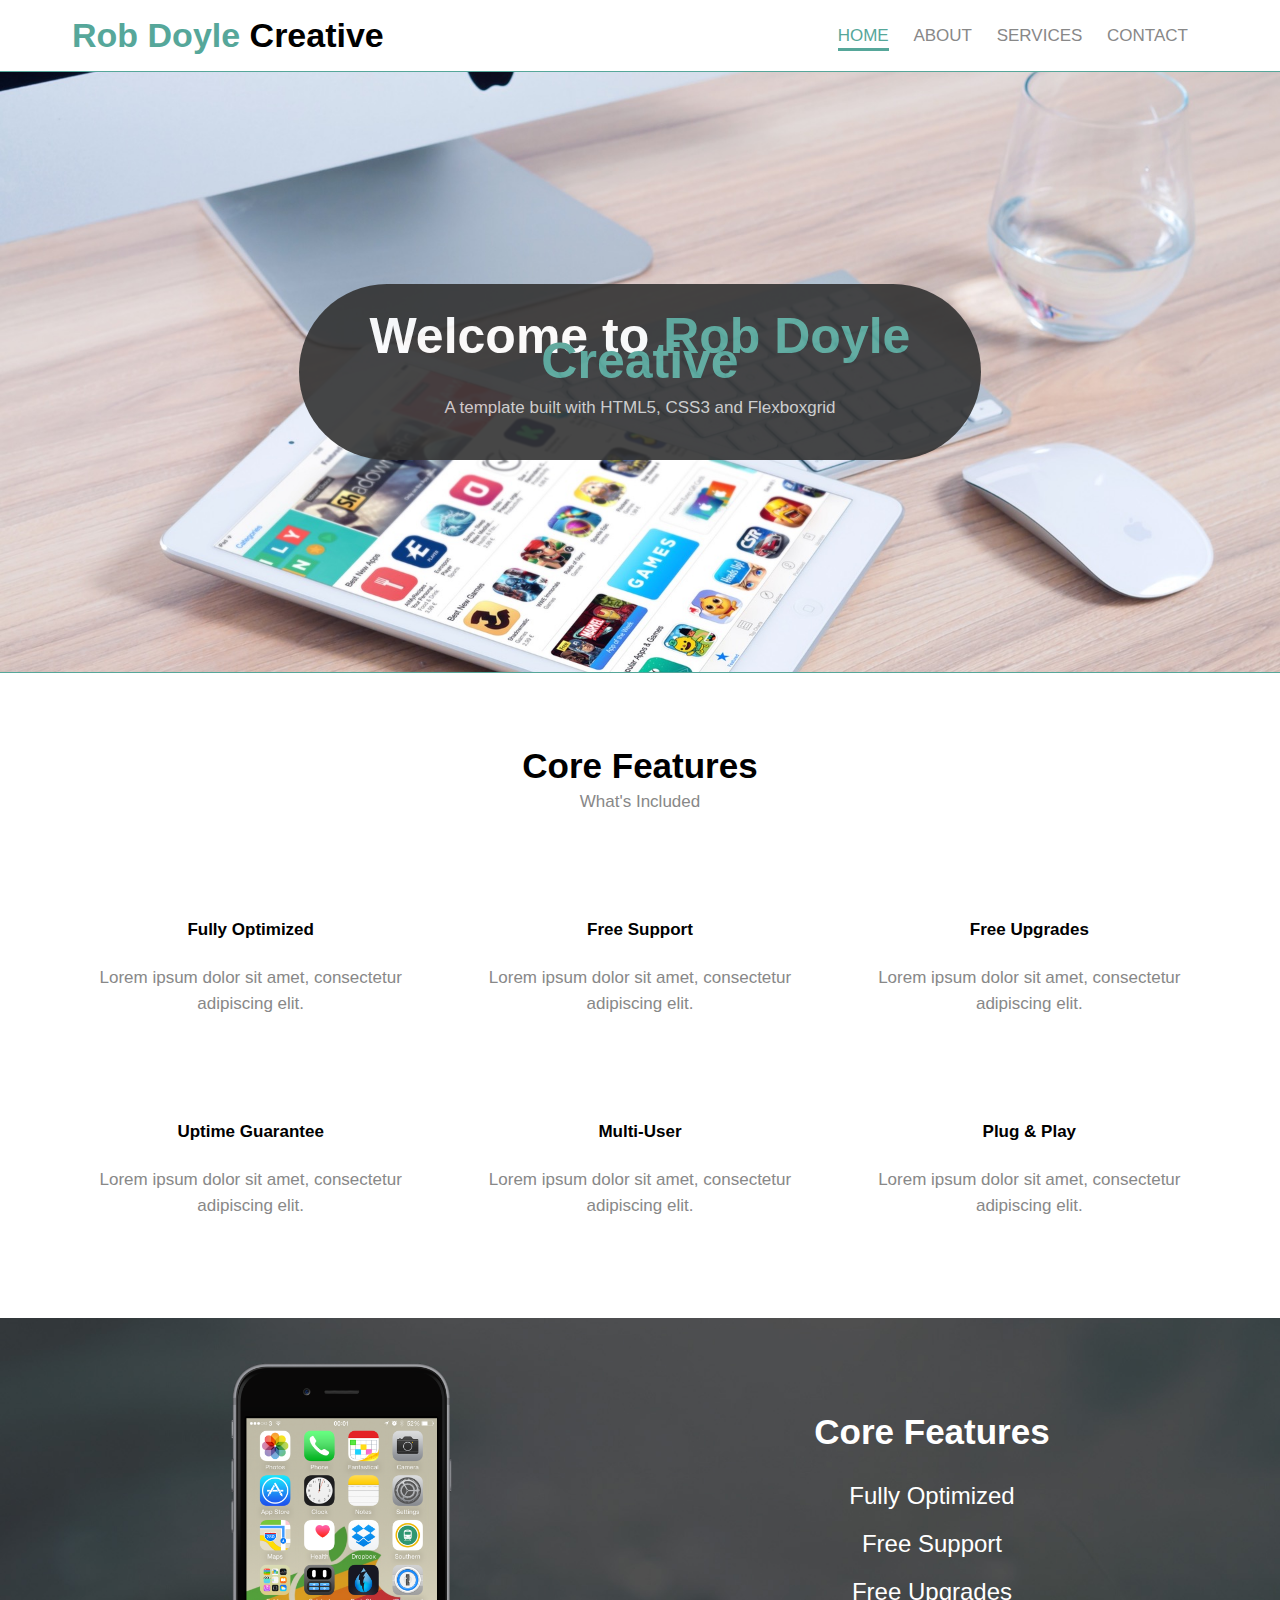
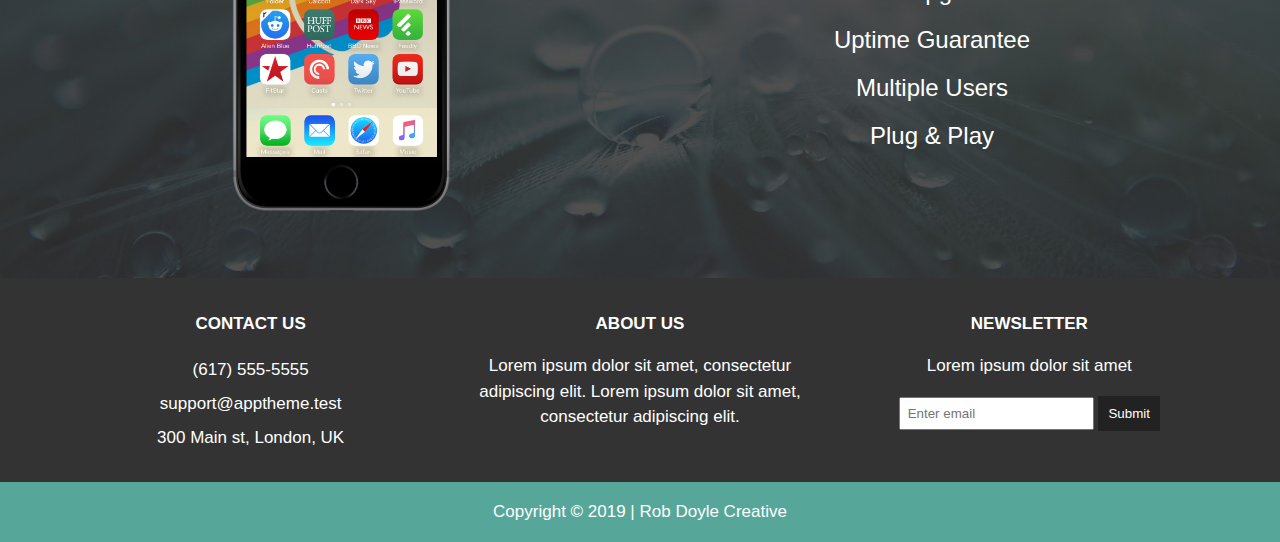
<file: index.html>
<!DOCTYPE html>
<html lang="en">

<head>
  <link rel="stylesheet" href="https://use.fontawesome.com/releases/v5.7.2/css/all.css" integrity="sha384-fnmOCqbTlWIlj8LyTjo7mOUStjsKC4pOpQbqyi7RrhN7udi9RwhKkMHpvLbHG9Sr"
    crossorigin="anonymous">
  <meta charset="UTF-8">
  <meta name="viewport" content="width=device-width, initial-scale=1.0">
  <meta http-equiv="X-UA-Compatible" content="ie=edge">
  <title>App Theme</title>
  <link rel="stylesheet" href="css/flexboxgrid.css">
  <link rel="stylesheet" href="css/style.css">
</head>

<body>
  <!-- Header -->
  <header id="main-header">
    <div class="container">
      <div class="row end-sm end-md end-lg center-xs middle-xs middle-sm middle-md middle-lg">
        <div class="col-xs-12 col-sm-2 col-md-4 col-lg-4">
          <h1><span class="primary-text">Rob Doyle</span> Creative</h1>
        </div>
        <div class="col-xs-12 col-sm-10 col-md-8 col-lg-8">
          <nav id="navbar">
            <ul>
              <li class="current"><a href="index.html">Home</a></li>
              <li><a href="about.html">About</a></li>
              <li><a href="services.html">Services</a></li>
              <li><a href="contact.html">Contact</a></li>
            </ul>
          </nav>
        </div>
      </div>
    </div>
  </header>

  <!-- Showcase -->

  <section id="showcase">
    <div class="container">
      <div class="row center-xs center-sm center-md center-lg middle-xs middle-sm middle-md middle-lg">
        <div class="col-xs-10 col-sm-10 col-md-10 col-lg-7 showcase-content">
          <h1>Welcome to <span class="primary-text">Rob Doyle Creative</span></h1>
          <p>A template built with HTML5, CSS3 and Flexboxgrid</p>
        </div>
      </div>
    </div>
  </section>

  <!-- Features -->

  <section id="features">
    <div class="container">
      <div class="row center-xs center-sm center-md center-lg">
        <div class="col-xs-12 col-sm-12 col-md-12 col-lg-12">
          <h2>Core Features</h2>
          <p>What's Included</p>

          <!-- Start Icon Row 1 -->
          <div class="row center-xs center-sm center-md center-lg">
            <div class="col-xs-12 col-sm-4 col-md-4 col-lg-4">
              <i class="fas fa-tachometer-alt"></i><br>
              <h4>Fully Optimized</h4>
              <p>
                Lorem ipsum dolor sit amet, consectetur adipiscing elit.
              </p>
            </div>
            <div class="col-xs-12 col-sm-4 col-md-4 col-lg-4">
              <i class="far fa-question-circle"></i><br>
              <h4>Free Support</h4>
              <p>
                Lorem ipsum dolor sit amet, consectetur adipiscing elit.
              </p>
            </div>
            <div class="col-xs-12 col-sm-4 col-md-4 col-lg-4">
              <i class="fas fa-rocket"></i><br>
              <h4>Free Upgrades</h4>
              <p>
                Lorem ipsum dolor sit amet, consectetur adipiscing elit.
              </p>
            </div>
          </div>
          <!-- End Icon Row 1 -->

          <!-- Start Icon Row 2 -->
          <div class="row center-xs center-sm center-md center-lg">
            <div class="col-xs-12 col-sm-4 col-md-4 col-lg-4">
              <i class="fas fa-chart-line"></i><br>
              <h4>Uptime Guarantee</h4>
              <p>
                Lorem ipsum dolor sit amet, consectetur adipiscing elit.
              </p>
            </div>
            <div class="col-xs-12 col-sm-4 col-md-4 col-lg-4">
              <i class="fas fa-users"></i><br>
              <h4>Multi-User</h4>
              <p>
                Lorem ipsum dolor sit amet, consectetur adipiscing elit.
              </p>
            </div>
            <div class="col-xs-12 col-sm-4 col-md-4 col-lg-4">
              <i class="fas fa-plug"></i><br>
              <h4>Plug & Play</h4>
              <p>
                Lorem ipsum dolor sit amet, consectetur adipiscing elit.
              </p>
            </div>
          </div>
          <!-- End Icon Row 2 -->
        </div>
      </div>
    </div>
  </section>

  <!-- Info Section -->

  <section id="info">
    <div class="container">
      <div class="row center-xs center-sm center-md center-lg middle-xs middle-sm middle-md middle-lg">
        <div class="col-xs-12 col-sm-6 col-md-6 col-lg-6">
          <img src="images/iphone.png" alt="iphone">
        </div>

        <div class="col-xs-12 col-sm-6 col-md-6 col-lg-6">
          <h2>Core Features</h2>
          <ul>
            <li><i class="fa fa-check"></i> Fully Optimized</li>
            <li><i class="fa fa-check"></i> Free Support</li>
            <li><i class="fa fa-check"></i> Free Upgrades</li>
            <li><i class="fa fa-check"></i> Uptime Guarantee</li>
            <li><i class="fa fa-check"></i> Multiple Users</li>
            <li><i class="fa fa-check"></i> Plug & Play</li>
          </ul>
        </div>
      </div>
    </div>
  </section>

  <!-- Company -->

  <section id="company">
    <div class="container">
      <div class="row">
        <div class="col-xs-12 col-sm-4 center-xs col-md-4 col-lg-4 ">
          <h4>Contact Us</h4>
          <ul>
            <li><i class="fa fa-phone"></i> (617) 555-5555</li>
            <li><i class="fa fa-envelope"></i> support@apptheme.test</li>
            <li><i class="fa fa-map"></i> 300 Main st, London, UK</li>
          </ul>
        </div>

        <div class="col-xs-12 col-sm-4 center-xs col-md-4 col-lg-4 ">
          <h4>About Us</h4>
          <p>Lorem ipsum dolor sit amet, consectetur adipiscing elit. Lorem ipsum dolor sit amet, consectetur
            adipiscing elit.</p>
        </div>

        <div class="col-xs-12 col-sm-4 center-xs col-md-4 col-lg-4 ">
          <h4>Newsletter</h4>
          <p>Lorem ipsum dolor sit amet</p>
          <form>
            <input type="text" name="email" placeholder="Enter email">
            <button type="submit" name="button">Submit</button>
          </form>
        </div>
      </div>
  </section>

  <!-- Footer -->

  <footer id="main-footer">
    <div class="container">
      <div class="row center-xs center-sm center-md center-lg">
        <div class="col-xs-12 col-sm-12 col-md-12 col-lg-12">
          <p>Copyright &copy; 2019 | Rob Doyle Creative</p>
        </div>
      </div>
    </div>
  </footer>

</body>

</html>
</file>
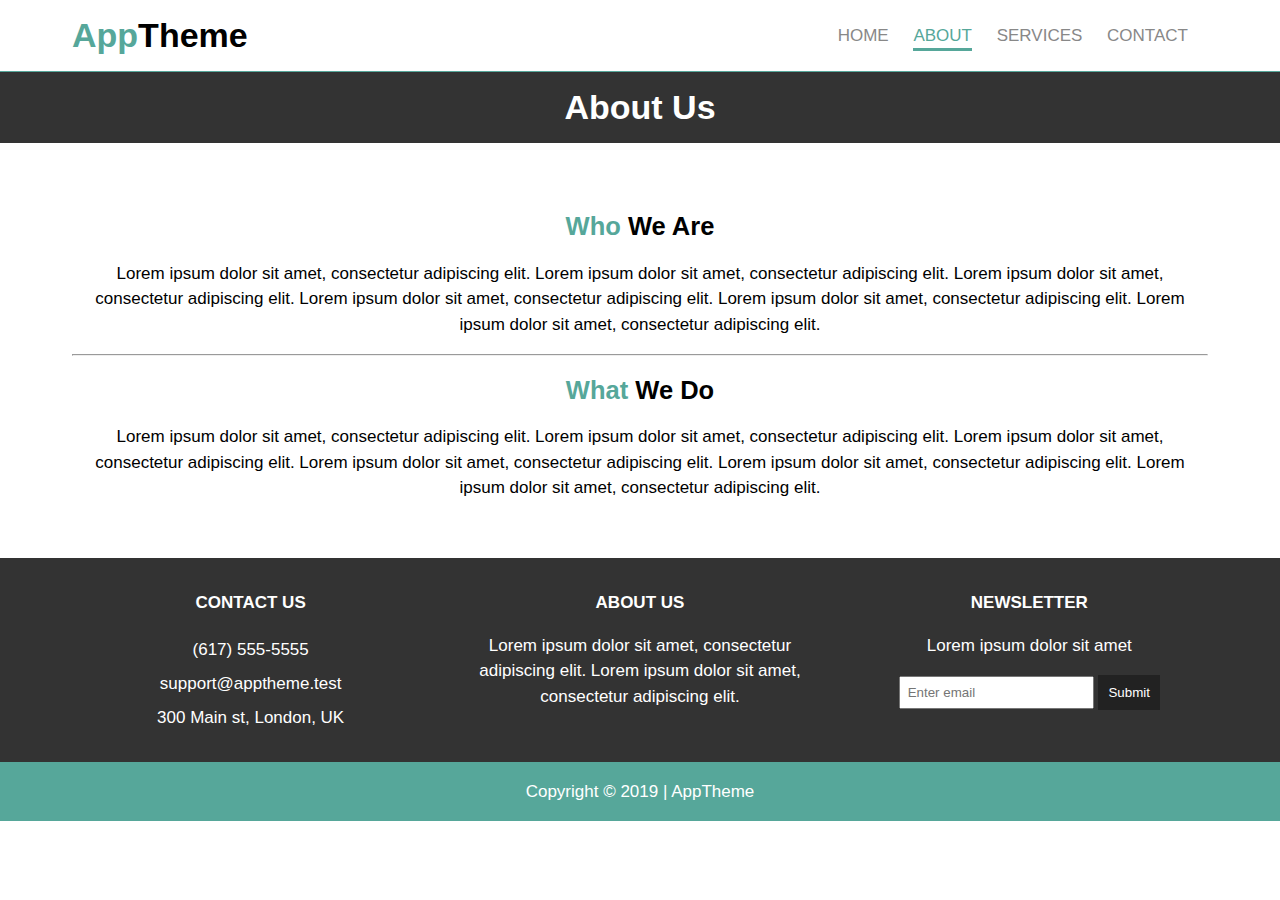
<file: about.html>
<!DOCTYPE html>
<html lang="en">

<head>
  <link rel="stylesheet" href="https://use.fontawesome.com/releases/v5.7.2/css/all.css" integrity="sha384-fnmOCqbTlWIlj8LyTjo7mOUStjsKC4pOpQbqyi7RrhN7udi9RwhKkMHpvLbHG9Sr"
    crossorigin="anonymous">
  <meta charset="UTF-8">
  <meta name="viewport" content="width=device-width, initial-scale=1.0">
  <meta http-equiv="X-UA-Compatible" content="ie=edge">
  <title>App Theme | About</title>
  <link rel="stylesheet" href="css/flexboxgrid.css">
  <link rel="stylesheet" href="css/style.css">
</head>

<body>
  <!-- Header -->
  <header id="main-header">
    <div class="container">
      <div class="row end-sm end-md end-lg center-xs middle-xs middle-sm middle-md middle-lg">
        <div class="col-xs-12 col-sm-2 col-md-2 col-lg-2">
          <h1><span class="primary-text">App</span>Theme</h1>
        </div>
        <div class="col-xs-12 col-sm-10 col-md-10 col-lg-10">
          <nav id="navbar">
            <ul>
              <li><a href="index.html">Home</a></li>
              <li class="current"><a href="about.html">About</a></li>
              <li><a href="services.html">Services</a></li>
              <li><a href="contact.html">Contact</a></li>
            </ul>
          </nav>
        </div>
      </div>
    </div>
  </header>

  <!-- Subheader -->
  <section id="subheader">
    <div class="container">
      <div class="row">
        <div class="col-xs-12 center-xs col-sm-12 col-md-12 col-lg-12">
          <h1>About Us</h1>
        </div>
      </div>
    </div>
  </section>

  <!-- Main Page Content -->
  <section id="page" class="about">
    <div class="container">
      <div class="row center-xs center-sm center-md center-lg">
        <div class="col-xs-12 col-sm-12 col-md-12 col-lg-12">
          <h2><span class="primary-text">Who</span> We Are</h2>
          <p>Lorem ipsum dolor sit amet, consectetur adipiscing elit. Lorem ipsum dolor sit amet, consectetur
            adipiscing elit. Lorem ipsum dolor sit amet, consectetur adipiscing elit. Lorem ipsum dolor sit amet,
            consectetur
            adipiscing elit. Lorem ipsum dolor sit amet, consectetur adipiscing elit. Lorem ipsum dolor sit amet,
            consectetur
            adipiscing elit.
          </p>
          <hr>
          <h2><span class="primary-text">What</span> We Do</h2>
          <p>Lorem ipsum dolor sit amet, consectetur adipiscing elit. Lorem ipsum dolor sit amet, consectetur
            adipiscing elit. Lorem ipsum dolor sit amet, consectetur adipiscing elit. Lorem ipsum dolor sit amet,
            consectetur
            adipiscing elit. Lorem ipsum dolor sit amet, consectetur adipiscing elit. Lorem ipsum dolor sit amet,
            consectetur
            adipiscing elit.
          </p>
        </div>
      </div>
    </div>
  </section>

  <!-- Company -->
  <section id="company">
    <div class="container">
      <div class="row">
        <div class="col-xs-12 col-sm-4 center-xs col-md-4 col-lg-4 ">
          <h4>Contact Us</h4>
          <ul>
            <li><i class="fa fa-phone"></i> (617) 555-5555</li>
            <li><i class="fa fa-envelope"></i> support@apptheme.test</li>
            <li><i class="fa fa-map"></i> 300 Main st, London, UK</li>
          </ul>
        </div>

        <div class="col-xs-12 col-sm-4 center-xs col-md-4 col-lg-4 ">
          <h4>About Us</h4>
          <p>Lorem ipsum dolor sit amet, consectetur adipiscing elit. Lorem ipsum dolor sit amet, consectetur
            adipiscing elit.</p>
        </div>

        <div class="col-xs-12 col-sm-4 center-xs col-md-4 col-lg-4 ">
          <h4>Newsletter</h4>
          <p>Lorem ipsum dolor sit amet</p>
          <form>
            <input type="text" name="email" placeholder="Enter email">
            <button type="submit" name="button">Submit</button>
          </form>
        </div>
      </div>
  </section>

  <!-- Footer -->

  <footer id="main-footer">
    <div class="container">
      <div class="row center-xs center-sm center-md center-lg">
        <div class="col-xs-12 col-sm-12 col-md-12 col-lg-12">
          <p>Copyright &copy; 2019 | AppTheme</p>
        </div>
      </div>
    </div>
  </footer>

</body>

</html>
</file>
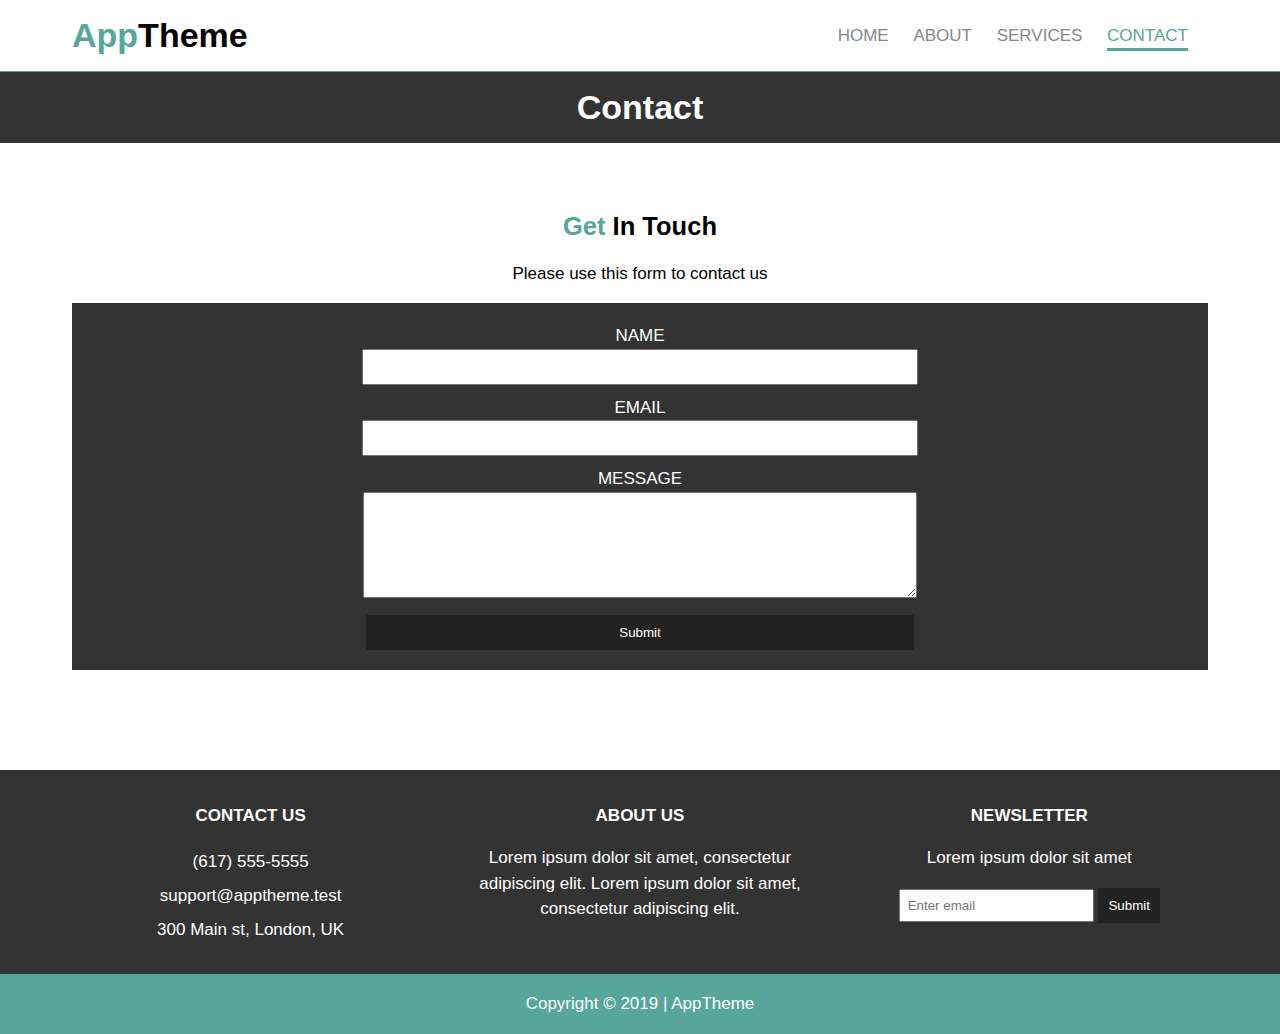
<file: contact.html>
<!DOCTYPE html>
<html lang="en">

<head>
  <link rel="stylesheet" href="https://use.fontawesome.com/releases/v5.7.2/css/all.css" integrity="sha384-fnmOCqbTlWIlj8LyTjo7mOUStjsKC4pOpQbqyi7RrhN7udi9RwhKkMHpvLbHG9Sr"
    crossorigin="anonymous">
  <meta charset="UTF-8">
  <meta name="viewport" content="width=device-width, initial-scale=1.0">
  <meta http-equiv="X-UA-Compatible" content="ie=edge">
  <title>App Theme | Contact</title>
  <link rel="stylesheet" href="css/flexboxgrid.css">
  <link rel="stylesheet" href="css/style.css">
</head>

<body>
  <!-- Header -->
  <header id="main-header">
    <div class="container">
      <div class="row end-sm end-md end-lg center-xs middle-xs middle-sm middle-md middle-lg">
        <div class="col-xs-12 col-sm-2 col-md-2 col-lg-2">
          <h1><span class="primary-text">App</span>Theme</h1>
        </div>
        <div class="col-xs-12 col-sm-10 col-md-10 col-lg-10">
          <nav id="navbar">
            <ul>
              <li><a href="index.html">Home</a></li>
              <li><a href="about.html">About</a></li>
              <li><a href="services.html">Services</a></li>
              <li class="current"><a href="contact.html">Contact</a></li>
            </ul>
          </nav>
        </div>
      </div>
    </div>
  </header>

  <!-- Subheader -->
  <section id="subheader">
    <div class="container">
      <div class="row">
        <div class="col-xs-12 center-xs col-sm-12 col-md-12 col-lg-12">
          <h1>Contact</h1>
        </div>
      </div>
    </div>
  </section>

  <!-- Main Page Content -->
  <section id="page" class="contact">
    <div class="container">
      <div class="row center-xs center-sm center-md center-lg">
        <div class="col-xs-12 col-sm-12 col-md-12 col-lg-12">
          <h2><span class="primary-text">Get</span> In Touch</h2>
          <p>Please use this form to contact us</p>
          <form>
            <div>
              <label for="name">Name</label><br>
              <input type="text" name="name">
            </div>
            <div>
              <label for="email">Email</label><br>
              <input type="text" name="name">
            </div>
            <div>
              <label for="message">Message</label><br>
              <textarea name="message"></textarea>
            </div>
            <button type="submit" name="button">Submit</button>
          </form>
        </div>
      </div>
    </div>
  </section>

  <!-- Company -->
  <section id="company">
    <div class="container">
      <div class="row">
        <div class="col-xs-12 col-sm-4 center-xs col-md-4 col-lg-4 ">
          <h4>Contact Us</h4>
          <ul>
            <li><i class="fa fa-phone"></i> (617) 555-5555</li>
            <li><i class="fa fa-envelope"></i> support@apptheme.test</li>
            <li><i class="fa fa-map"></i> 300 Main st, London, UK</li>
          </ul>
        </div>

        <div class="col-xs-12 col-sm-4 center-xs col-md-4 col-lg-4 ">
          <h4>About Us</h4>
          <p>Lorem ipsum dolor sit amet, consectetur adipiscing elit. Lorem ipsum dolor sit amet, consectetur
            adipiscing elit.</p>
        </div>

        <div class="col-xs-12 col-sm-4 center-xs col-md-4 col-lg-4 ">
          <h4>Newsletter</h4>
          <p>Lorem ipsum dolor sit amet</p>
          <form>
            <input type="text" name="email" placeholder="Enter email">
            <button type="submit" name="button">Submit</button>
          </form>
        </div>
      </div>
  </section>

  <!-- Footer -->

  <footer id="main-footer">
    <div class="container">
      <div class="row center-xs center-sm center-md center-lg">
        <div class="col-xs-12 col-sm-12 col-md-12 col-lg-12">
          <p>Copyright &copy; 2019 | AppTheme</p>
        </div>
      </div>
    </div>
  </footer>

</body>

</html>
</file>
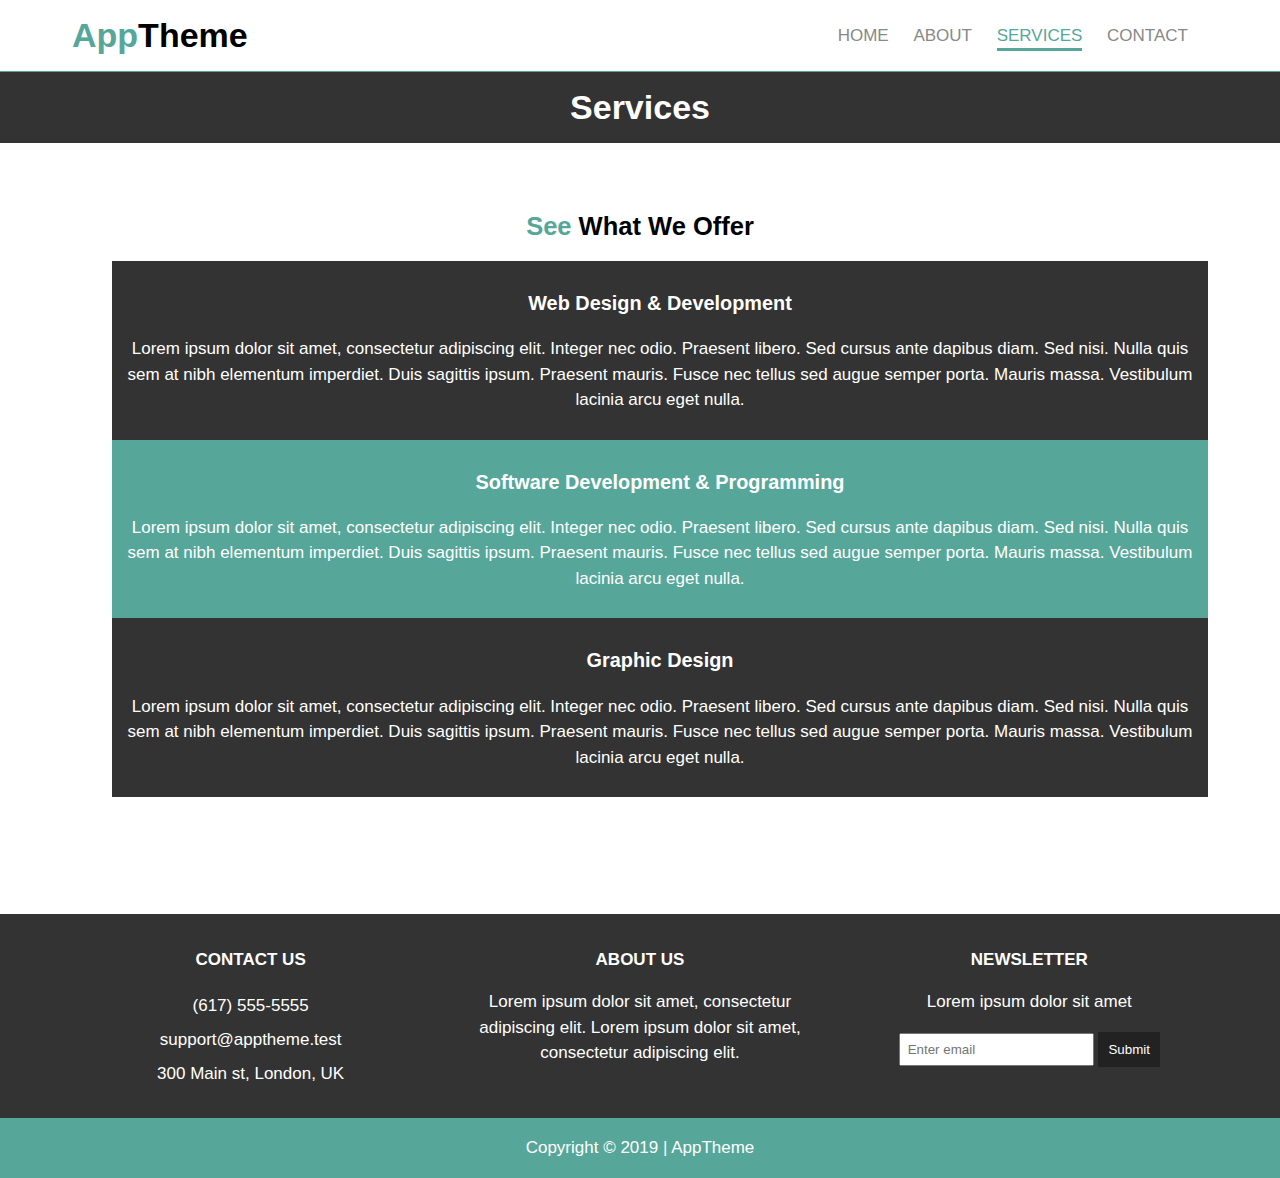
<file: services.html>
<!DOCTYPE html>
<html lang="en">

<head>
  <link rel="stylesheet" href="https://use.fontawesome.com/releases/v5.7.2/css/all.css" integrity="sha384-fnmOCqbTlWIlj8LyTjo7mOUStjsKC4pOpQbqyi7RrhN7udi9RwhKkMHpvLbHG9Sr"
    crossorigin="anonymous">
  <meta charset="UTF-8">
  <meta name="viewport" content="width=device-width, initial-scale=1.0">
  <meta http-equiv="X-UA-Compatible" content="ie=edge">
  <title>App Theme | Services</title>
  <link rel="stylesheet" href="css/flexboxgrid.css">
  <link rel="stylesheet" href="css/style.css">
</head>

<body>
  <!-- Header -->
  <header id="main-header">
    <div class="container">
      <div class="row end-sm end-md end-lg center-xs middle-xs middle-sm middle-md middle-lg">
        <div class="col-xs-12 col-sm-2 col-md-2 col-lg-2">
          <h1><span class="primary-text">App</span>Theme</h1>
        </div>
        <div class="col-xs-12 col-sm-10 col-md-10 col-lg-10">
          <nav id="navbar">
            <ul>
              <li><a href="index.html">Home</a></li>
              <li><a href="about.html">About</a></li>
              <li class="current"><a href="services.html">Services</a></li>
              <li><a href="contact.html">Contact</a></li>
            </ul>
          </nav>
        </div>
      </div>
    </div>
  </header>

  <!-- Subheader -->
  <section id="subheader">
    <div class="container">
      <div class="row">
        <div class="col-xs-12 center-xs col-sm-12 col-md-12 col-lg-12">
          <h1>Services</h1>
        </div>
      </div>
    </div>
  </section>

  <!-- Main Page Content -->
  <section id="page" class="services">
    <div class="container">
      <div class="row center-xs center-sm center-md center-lg">
        <div class="col-xs-12 col-sm-12 col-md-12 col-lg-12">
          <h2><span class="primary-text">See</span> What We Offer</h2>
          <ul>
            <li>
              <h3>Web Design & Development</h3>
              <p>Lorem ipsum dolor sit amet, consectetur adipiscing elit. Integer nec odio. Praesent libero. Sed cursus
                ante dapibus diam. Sed nisi. Nulla quis sem at nibh elementum imperdiet. Duis sagittis ipsum. Praesent
                mauris. Fusce nec tellus sed augue semper porta. Mauris massa. Vestibulum lacinia arcu eget nulla.
              </p>
            </li>

            <li>
              <h3>Software Development & Programming</h3>
              <p>Lorem ipsum dolor sit amet, consectetur adipiscing elit. Integer nec odio. Praesent libero. Sed cursus
                ante dapibus diam. Sed nisi. Nulla quis sem at nibh elementum imperdiet. Duis sagittis ipsum. Praesent
                mauris. Fusce nec tellus sed augue semper porta. Mauris massa. Vestibulum lacinia arcu eget nulla.
              </p>
            </li>

            <li>
              <h3>Graphic Design</h3>
              <p>Lorem ipsum dolor sit amet, consectetur adipiscing elit. Integer nec odio. Praesent libero. Sed cursus
                ante dapibus diam. Sed nisi. Nulla quis sem at nibh elementum imperdiet. Duis sagittis ipsum. Praesent
                mauris. Fusce nec tellus sed augue semper porta. Mauris massa. Vestibulum lacinia arcu eget nulla.
              </p>
            </li>
          </ul>
        </div>
      </div>
    </div>
  </section>

  <!-- Company -->
  <section id="company">
    <div class="container">
      <div class="row">
        <div class="col-xs-12 col-sm-4 center-xs col-md-4 col-lg-4 ">
          <h4>Contact Us</h4>
          <ul>
            <li><i class="fa fa-phone"></i> (617) 555-5555</li>
            <li><i class="fa fa-envelope"></i> support@apptheme.test</li>
            <li><i class="fa fa-map"></i> 300 Main st, London, UK</li>
          </ul>
        </div>

        <div class="col-xs-12 col-sm-4 center-xs col-md-4 col-lg-4 ">
          <h4>About Us</h4>
          <p>Lorem ipsum dolor sit amet, consectetur adipiscing elit. Lorem ipsum dolor sit amet, consectetur
            adipiscing elit.</p>
        </div>

        <div class="col-xs-12 col-sm-4 center-xs col-md-4 col-lg-4 ">
          <h4>Newsletter</h4>
          <p>Lorem ipsum dolor sit amet</p>
          <form>
            <input type="text" name="email" placeholder="Enter email">
            <button type="submit" name="button">Submit</button>
          </form>
        </div>
      </div>
  </section>

  <!-- Footer -->

  <footer id="main-footer">
    <div class="container">
      <div class="row center-xs center-sm center-md center-lg">
        <div class="col-xs-12 col-sm-12 col-md-12 col-lg-12">
          <p>Copyright &copy; 2019 | AppTheme</p>
        </div>
      </div>
    </div>
  </footer>

</body>

</html>
</file>
<file: css/flexboxgrid.css>
/* Uncomment and set these variables to customize the grid. */

.container-fluid {
  margin-right: auto;
  margin-left: auto;
  padding-right: 2rem;
  padding-left: 2rem;
}

.row {
  box-sizing: border-box;
  display: -ms-flexbox;
  display: -webkit-box;
  display: flex;
  -ms-flex: 0 1 auto;
  -webkit-box-flex: 0;
  flex: 0 1 auto;
  -ms-flex-direction: row;
  -webkit-box-orient: horizontal;
  -webkit-box-direction: normal;
  flex-direction: row;
  -ms-flex-wrap: wrap;
  flex-wrap: wrap;
  margin-right: -1rem;
  margin-left: -1rem;
}

.row.reverse {
  -ms-flex-direction: row-reverse;
  -webkit-box-orient: horizontal;
  -webkit-box-direction: reverse;
  flex-direction: row-reverse;
}

.col.reverse {
  -ms-flex-direction: column-reverse;
  -webkit-box-orient: vertical;
  -webkit-box-direction: reverse;
  flex-direction: column-reverse;
}

.col-xs,
.col-xs-1,
.col-xs-2,
.col-xs-3,
.col-xs-4,
.col-xs-5,
.col-xs-6,
.col-xs-7,
.col-xs-8,
.col-xs-9,
.col-xs-10,
.col-xs-11,
.col-xs-12 {
  box-sizing: border-box;
  -ms-flex: 0 0 auto;
  -webkit-box-flex: 0;
  flex: 0 0 auto;
  padding-right: 1rem;
  padding-left: 1rem;
}

.col-xs {
  -webkit-flex-grow: 1;
  -ms-flex-positive: 1;
  -webkit-box-flex: 1;
  flex-grow: 1;
  -ms-flex-preferred-size: 0;
  flex-basis: 0;
  max-width: 100%;
}

.col-xs-1 {
  -ms-flex-preferred-size: 8.333%;
  flex-basis: 8.333%;
  max-width: 8.333%;
}

.col-xs-2 {
  -ms-flex-preferred-size: 16.667%;
  flex-basis: 16.667%;
  max-width: 16.667%;
}

.col-xs-3 {
  -ms-flex-preferred-size: 25%;
  flex-basis: 25%;
  max-width: 25%;
}

.col-xs-4 {
  -ms-flex-preferred-size: 33.333%;
  flex-basis: 33.333%;
  max-width: 33.333%;
}

.col-xs-5 {
  -ms-flex-preferred-size: 41.667%;
  flex-basis: 41.667%;
  max-width: 41.667%;
}

.col-xs-6 {
  -ms-flex-preferred-size: 50%;
  flex-basis: 50%;
  max-width: 50%;
}

.col-xs-7 {
  -ms-flex-preferred-size: 58.333%;
  flex-basis: 58.333%;
  max-width: 58.333%;
}

.col-xs-8 {
  -ms-flex-preferred-size: 66.667%;
  flex-basis: 66.667%;
  max-width: 66.667%;
}

.col-xs-9 {
  -ms-flex-preferred-size: 75%;
  flex-basis: 75%;
  max-width: 75%;
}

.col-xs-10 {
  -ms-flex-preferred-size: 83.333%;
  flex-basis: 83.333%;
  max-width: 83.333%;
}

.col-xs-11 {
  -ms-flex-preferred-size: 91.667%;
  flex-basis: 91.667%;
  max-width: 91.667%;
}

.col-xs-12 {
  -ms-flex-preferred-size: 100%;
  flex-basis: 100%;
  max-width: 100%;
}

.col-xs-offset-1 {
  margin-left: 8.333%;
}

.col-xs-offset-2 {
  margin-left: 16.667%;
}

.col-xs-offset-3 {
  margin-left: 25%;
}

.col-xs-offset-4 {
  margin-left: 33.333%;
}

.col-xs-offset-5 {
  margin-left: 41.667%;
}

.col-xs-offset-6 {
  margin-left: 50%;
}

.col-xs-offset-7 {
  margin-left: 58.333%;
}

.col-xs-offset-8 {
  margin-left: 66.667%;
}

.col-xs-offset-9 {
  margin-left: 75%;
}

.col-xs-offset-10 {
  margin-left: 83.333%;
}

.col-xs-offset-11 {
  margin-left: 91.667%;
}

.start-xs {
  -ms-flex-pack: start;
  -webkit-box-pack: start;
  justify-content: flex-start;
  text-align: start;
}

.center-xs {
  -ms-flex-pack: center;
  -webkit-box-pack: center;
  justify-content: center;
  text-align: center;
}

.end-xs {
  -ms-flex-pack: end;
  -webkit-box-pack: end;
  justify-content: flex-end;
  text-align: end;
}

.top-xs {
  -ms-flex-align: start;
  -webkit-box-align: start;
  align-items: flex-start;
}

.middle-xs {
  -ms-flex-align: center;
  -webkit-box-align: center;
  align-items: center;
}

.bottom-xs {
  -ms-flex-align: end;
  -webkit-box-align: end;
  align-items: flex-end;
}

.around-xs {
  -ms-flex-pack: distribute;
  justify-content: space-around;
}

.between-xs {
  -ms-flex-pack: justify;
  -webkit-box-pack: justify;
  justify-content: space-between;
}

.first-xs {
  -ms-flex-order: -1;
  -webkit-box-ordinal-group: 0;
  order: -1;
}

.last-xs {
  -ms-flex-order: 1;
  -webkit-box-ordinal-group: 2;
  order: 1;
}

@media only screen and (min-width: 48em) {
  .container {
    width: 46rem;
  }

  .col-sm,
  .col-sm-1,
  .col-sm-2,
  .col-sm-3,
  .col-sm-4,
  .col-sm-5,
  .col-sm-6,
  .col-sm-7,
  .col-sm-8,
  .col-sm-9,
  .col-sm-10,
  .col-sm-11,
  .col-sm-12 {
    box-sizing: border-box;
    -ms-flex: 0 0 auto;
    -webkit-box-flex: 0;
    flex: 0 0 auto;
    padding-right: 1rem;
    padding-left: 1rem;
  }

  .col-sm {
    -webkit-flex-grow: 1;
    -ms-flex-positive: 1;
    -webkit-box-flex: 1;
    flex-grow: 1;
    -ms-flex-preferred-size: 0;
    flex-basis: 0;
    max-width: 100%;
  }

  .col-sm-1 {
    -ms-flex-preferred-size: 8.333%;
    flex-basis: 8.333%;
    max-width: 8.333%;
  }

  .col-sm-2 {
    -ms-flex-preferred-size: 16.667%;
    flex-basis: 16.667%;
    max-width: 16.667%;
  }

  .col-sm-3 {
    -ms-flex-preferred-size: 25%;
    flex-basis: 25%;
    max-width: 25%;
  }

  .col-sm-4 {
    -ms-flex-preferred-size: 33.333%;
    flex-basis: 33.333%;
    max-width: 33.333%;
  }

  .col-sm-5 {
    -ms-flex-preferred-size: 41.667%;
    flex-basis: 41.667%;
    max-width: 41.667%;
  }

  .col-sm-6 {
    -ms-flex-preferred-size: 50%;
    flex-basis: 50%;
    max-width: 50%;
  }

  .col-sm-7 {
    -ms-flex-preferred-size: 58.333%;
    flex-basis: 58.333%;
    max-width: 58.333%;
  }

  .col-sm-8 {
    -ms-flex-preferred-size: 66.667%;
    flex-basis: 66.667%;
    max-width: 66.667%;
  }

  .col-sm-9 {
    -ms-flex-preferred-size: 75%;
    flex-basis: 75%;
    max-width: 75%;
  }

  .col-sm-10 {
    -ms-flex-preferred-size: 83.333%;
    flex-basis: 83.333%;
    max-width: 83.333%;
  }

  .col-sm-11 {
    -ms-flex-preferred-size: 91.667%;
    flex-basis: 91.667%;
    max-width: 91.667%;
  }

  .col-sm-12 {
    -ms-flex-preferred-size: 100%;
    flex-basis: 100%;
    max-width: 100%;
  }

  .col-sm-offset-1 {
    margin-left: 8.333%;
  }

  .col-sm-offset-2 {
    margin-left: 16.667%;
  }

  .col-sm-offset-3 {
    margin-left: 25%;
  }

  .col-sm-offset-4 {
    margin-left: 33.333%;
  }

  .col-sm-offset-5 {
    margin-left: 41.667%;
  }

  .col-sm-offset-6 {
    margin-left: 50%;
  }

  .col-sm-offset-7 {
    margin-left: 58.333%;
  }

  .col-sm-offset-8 {
    margin-left: 66.667%;
  }

  .col-sm-offset-9 {
    margin-left: 75%;
  }

  .col-sm-offset-10 {
    margin-left: 83.333%;
  }

  .col-sm-offset-11 {
    margin-left: 91.667%;
  }

  .start-sm {
    -ms-flex-pack: start;
    -webkit-box-pack: start;
    justify-content: flex-start;
    text-align: start;
  }

  .center-sm {
    -ms-flex-pack: center;
    -webkit-box-pack: center;
    justify-content: center;
    text-align: center;
  }

  .end-sm {
    -ms-flex-pack: end;
    -webkit-box-pack: end;
    justify-content: flex-end;
    text-align: end;
  }

  .top-sm {
    -ms-flex-align: start;
    -webkit-box-align: start;
    align-items: flex-start;
  }

  .middle-sm {
    -ms-flex-align: center;
    -webkit-box-align: center;
    align-items: center;
  }

  .bottom-sm {
    -ms-flex-align: end;
    -webkit-box-align: end;
    align-items: flex-end;
  }

  .around-sm {
    -ms-flex-pack: distribute;
    justify-content: space-around;
  }

  .between-sm {
    -ms-flex-pack: justify;
    -webkit-box-pack: justify;
    justify-content: space-between;
  }

  .first-sm {
    -ms-flex-order: -1;
    -webkit-box-ordinal-group: 0;
    order: -1;
  }

  .last-sm {
    -ms-flex-order: 1;
    -webkit-box-ordinal-group: 2;
    order: 1;
  }
}

@media only screen and (min-width: 62em) {
  .container {
    width: 61rem;
  }

  .col-md,
  .col-md-1,
  .col-md-2,
  .col-md-3,
  .col-md-4,
  .col-md-5,
  .col-md-6,
  .col-md-7,
  .col-md-8,
  .col-md-9,
  .col-md-10,
  .col-md-11,
  .col-md-12 {
    box-sizing: border-box;
    -ms-flex: 0 0 auto;
    -webkit-box-flex: 0;
    flex: 0 0 auto;
    padding-right: 1rem;
    padding-left: 1rem;
  }

  .col-md {
    -webkit-flex-grow: 1;
    -ms-flex-positive: 1;
    -webkit-box-flex: 1;
    flex-grow: 1;
    -ms-flex-preferred-size: 0;
    flex-basis: 0;
    max-width: 100%;
  }

  .col-md-1 {
    -ms-flex-preferred-size: 8.333%;
    flex-basis: 8.333%;
    max-width: 8.333%;
  }

  .col-md-2 {
    -ms-flex-preferred-size: 16.667%;
    flex-basis: 16.667%;
    max-width: 16.667%;
  }

  .col-md-3 {
    -ms-flex-preferred-size: 25%;
    flex-basis: 25%;
    max-width: 25%;
  }

  .col-md-4 {
    -ms-flex-preferred-size: 33.333%;
    flex-basis: 33.333%;
    max-width: 33.333%;
  }

  .col-md-5 {
    -ms-flex-preferred-size: 41.667%;
    flex-basis: 41.667%;
    max-width: 41.667%;
  }

  .col-md-6 {
    -ms-flex-preferred-size: 50%;
    flex-basis: 50%;
    max-width: 50%;
  }

  .col-md-7 {
    -ms-flex-preferred-size: 58.333%;
    flex-basis: 58.333%;
    max-width: 58.333%;
  }

  .col-md-8 {
    -ms-flex-preferred-size: 66.667%;
    flex-basis: 66.667%;
    max-width: 66.667%;
  }

  .col-md-9 {
    -ms-flex-preferred-size: 75%;
    flex-basis: 75%;
    max-width: 75%;
  }

  .col-md-10 {
    -ms-flex-preferred-size: 83.333%;
    flex-basis: 83.333%;
    max-width: 83.333%;
  }

  .col-md-11 {
    -ms-flex-preferred-size: 91.667%;
    flex-basis: 91.667%;
    max-width: 91.667%;
  }

  .col-md-12 {
    -ms-flex-preferred-size: 100%;
    flex-basis: 100%;
    max-width: 100%;
  }

  .col-md-offset-1 {
    margin-left: 8.333%;
  }

  .col-md-offset-2 {
    margin-left: 16.667%;
  }

  .col-md-offset-3 {
    margin-left: 25%;
  }

  .col-md-offset-4 {
    margin-left: 33.333%;
  }

  .col-md-offset-5 {
    margin-left: 41.667%;
  }

  .col-md-offset-6 {
    margin-left: 50%;
  }

  .col-md-offset-7 {
    margin-left: 58.333%;
  }

  .col-md-offset-8 {
    margin-left: 66.667%;
  }

  .col-md-offset-9 {
    margin-left: 75%;
  }

  .col-md-offset-10 {
    margin-left: 83.333%;
  }

  .col-md-offset-11 {
    margin-left: 91.667%;
  }

  .start-md {
    -ms-flex-pack: start;
    -webkit-box-pack: start;
    justify-content: flex-start;
    text-align: start;
  }

  .center-md {
    -ms-flex-pack: center;
    -webkit-box-pack: center;
    justify-content: center;
    text-align: center;
  }

  .end-md {
    -ms-flex-pack: end;
    -webkit-box-pack: end;
    justify-content: flex-end;
    text-align: end;
  }

  .top-md {
    -ms-flex-align: start;
    -webkit-box-align: start;
    align-items: flex-start;
  }

  .middle-md {
    -ms-flex-align: center;
    -webkit-box-align: center;
    align-items: center;
  }

  .bottom-md {
    -ms-flex-align: end;
    -webkit-box-align: end;
    align-items: flex-end;
  }

  .around-md {
    -ms-flex-pack: distribute;
    justify-content: space-around;
  }

  .between-md {
    -ms-flex-pack: justify;
    -webkit-box-pack: justify;
    justify-content: space-between;
  }

  .first-md {
    -ms-flex-order: -1;
    -webkit-box-ordinal-group: 0;
    order: -1;
  }

  .last-md {
    -ms-flex-order: 1;
    -webkit-box-ordinal-group: 2;
    order: 1;
  }
}

@media only screen and (min-width: 75em) {
  .container {
    width: 71rem;
  }

  .col-lg,
  .col-lg-1,
  .col-lg-2,
  .col-lg-3,
  .col-lg-4,
  .col-lg-5,
  .col-lg-6,
  .col-lg-7,
  .col-lg-8,
  .col-lg-9,
  .col-lg-10,
  .col-lg-11,
  .col-lg-12 {
    box-sizing: border-box;
    -ms-flex: 0 0 auto;
    -webkit-box-flex: 0;
    flex: 0 0 auto;
    padding-right: 1rem;
    padding-left: 1rem;
  }

  .col-lg {
    -webkit-flex-grow: 1;
    -ms-flex-positive: 1;
    -webkit-box-flex: 1;
    flex-grow: 1;
    -ms-flex-preferred-size: 0;
    flex-basis: 0;
    max-width: 100%;
  }

  .col-lg-1 {
    -ms-flex-preferred-size: 8.333%;
    flex-basis: 8.333%;
    max-width: 8.333%;
  }

  .col-lg-2 {
    -ms-flex-preferred-size: 16.667%;
    flex-basis: 16.667%;
    max-width: 16.667%;
  }

  .col-lg-3 {
    -ms-flex-preferred-size: 25%;
    flex-basis: 25%;
    max-width: 25%;
  }

  .col-lg-4 {
    -ms-flex-preferred-size: 33.333%;
    flex-basis: 33.333%;
    max-width: 33.333%;
  }

  .col-lg-5 {
    -ms-flex-preferred-size: 41.667%;
    flex-basis: 41.667%;
    max-width: 41.667%;
  }

  .col-lg-6 {
    -ms-flex-preferred-size: 50%;
    flex-basis: 50%;
    max-width: 50%;
  }

  .col-lg-7 {
    -ms-flex-preferred-size: 58.333%;
    flex-basis: 58.333%;
    max-width: 58.333%;
  }

  .col-lg-8 {
    -ms-flex-preferred-size: 66.667%;
    flex-basis: 66.667%;
    max-width: 66.667%;
  }

  .col-lg-9 {
    -ms-flex-preferred-size: 75%;
    flex-basis: 75%;
    max-width: 75%;
  }

  .col-lg-10 {
    -ms-flex-preferred-size: 83.333%;
    flex-basis: 83.333%;
    max-width: 83.333%;
  }

  .col-lg-11 {
    -ms-flex-preferred-size: 91.667%;
    flex-basis: 91.667%;
    max-width: 91.667%;
  }

  .col-lg-12 {
    -ms-flex-preferred-size: 100%;
    flex-basis: 100%;
    max-width: 100%;
  }

  .col-lg-offset-1 {
    margin-left: 8.333%;
  }

  .col-lg-offset-2 {
    margin-left: 16.667%;
  }

  .col-lg-offset-3 {
    margin-left: 25%;
  }

  .col-lg-offset-4 {
    margin-left: 33.333%;
  }

  .col-lg-offset-5 {
    margin-left: 41.667%;
  }

  .col-lg-offset-6 {
    margin-left: 50%;
  }

  .col-lg-offset-7 {
    margin-left: 58.333%;
  }

  .col-lg-offset-8 {
    margin-left: 66.667%;
  }

  .col-lg-offset-9 {
    margin-left: 75%;
  }

  .col-lg-offset-10 {
    margin-left: 83.333%;
  }

  .col-lg-offset-11 {
    margin-left: 91.667%;
  }

  .start-lg {
    -ms-flex-pack: start;
    -webkit-box-pack: start;
    justify-content: flex-start;
    text-align: start;
  }

  .center-lg {
    -ms-flex-pack: center;
    -webkit-box-pack: center;
    justify-content: center;
    text-align: center;
  }

  .end-lg {
    -ms-flex-pack: end;
    -webkit-box-pack: end;
    justify-content: flex-end;
    text-align: end;
  }

  .top-lg {
    -ms-flex-align: start;
    -webkit-box-align: start;
    align-items: flex-start;
  }

  .middle-lg {
    -ms-flex-align: center;
    -webkit-box-align: center;
    align-items: center;
  }

  .bottom-lg {
    -ms-flex-align: end;
    -webkit-box-align: end;
    align-items: flex-end;
  }

  .around-lg {
    -ms-flex-pack: distribute;
    justify-content: space-around;
  }

  .between-lg {
    -ms-flex-pack: justify;
    -webkit-box-pack: justify;
    justify-content: space-between;
  }

  .first-lg {
    -ms-flex-order: -1;
    -webkit-box-ordinal-group: 0;
    order: -1;
  }

  .last-lg {
    -ms-flex-order: 1;
    -webkit-box-ordinal-group: 2;
    order: 1;
  }
}
</file>
<file: css/style.css>
body {
  font-family: 'Open-sans', sans-serif;
  font-size: 17px;
  line-height: 1.5em;
  margin: 0;
  padding: 0;
}

img {
  width: 100%;
}

.container {
  margin: auto;
}

/* Common Classes */

.primary-text {
  color: #56a79a;
}

.primary-background {
  background: #56a79a;
}

/* Header */

#main-header {
  border-bottom: 1px solid #56a79a;
}

#main-header h1 {
  float: left;
}

/* Subheader */

#subheader {
  background: #333;
  color: #fff;
  margin-bottom: 50px;
}

/* Navbar */

#navbar {
  text-transform: uppercase;
}

#navbar li {
  display: inline-block;
  padding-right: 20px;
  list-style: none;
}

#navbar a {
  text-decoration: none;
  color: #888;
}

#navbar li.current a, #navbar a:hover {
  color: #56a79a;
  border-bottom: 3px solid #56a79a;
  padding-bottom: 3px;
}

/* Showcase */
#showcase {
  background: url('../images/showcase.jpg') no-repeat center;
  background-size: cover;
  border-bottom: 1px solid #56a79a;
  margin-bottom: 80px;
}

#showcase .row {
  height: 600px;
}

#showcase h1 {
  font-size: 50px;
  margin: 0;
  padding-bottom: 20px;
}

#showcase p {
  color: #ccc;
  margin: 0;
}

#showcase .showcase-content {
  background: #333;
  color: #fff;
  border-radius: 90px;
  padding: 40px;
  opacity: 0.9;
}

/* Features */

#features {
  padding-bottom: 60px;
}

#features h2 {
  font-size: 35px;
  margin: 0;
  padding-bottom: 10px;
}

#features p{
  color: #888;
  margin: 0;
  margin-bottom: 40px;
}

#features i {
  font-size: 60px;
  color: #56a79a;
}

/* Info */

#info {
  background: #333 url('../images/info-bg.jpg') no-repeat;
  background-size: cover;
  color: #fff;
}

#info h2 {
  font-size: 35px;
  margin: 0;
  padding-bottom: 10px;
}

#info ul {
  list-style: none;
  padding: 0;
}

#info li {
  line-height: 2em;
  font-size: 24px;
}

/* Company */

#company {
  background: #333;
  color: #fff;
  padding: 10px 0;
}

#company h4 {
  text-transform: uppercase;
  margin-bottom: 0;
}

#company ul {
  padding: 0;
  list-style: none;
  line-height: 2em;
}

#company input[type="text"] {
  padding: 7px;
}

#company button {
  background: #222;
  color: #fff;
  padding: 10px;
  border: 0;
}

/* Footer */

#main-footer {
  background: #56a79a;
  color: white;
}

/* .Page */

#page {
  margin-bottom: 40px;
}

/* Services Page */

.services {
  padding-bottom: 60px;
}
.services ul li {
  list-style: none;
  padding: 10px;
}

.services ul li:nth-child(odd) {
  background: #333;
  color: #fff;
}

.services ul li:nth-child(even) {
  background: #56a79a;
  color: #fff;
}

/* Contact Page */

.contact {
  padding-bottom: 60px;
}
.contact form {
  background: #333;
  color: #fff;
  padding: 20px;
}

.contact form input[type="text"] {
  width: 50%;
  height: 30px;
  margin-bottom: 10px;
}

.contact form textarea {
  width: 50%;
  height: 100px;
  margin-bottom: 10px;
}

.contact form button {
  width: 50%;
  padding: 10px 0;
  border: 0;
  background: #222;
  color: #fff;
}

.contact form label {
  text-transform: uppercase;
}


/* Media Queries */

@media(max-width:800px) {
  #showcase h1 {
    font-size: 30px;
  }
}

@media(max-width:500px) {
  #showcase .showcase-content {
    padding: 40px 10px;
  }
}
</file>
